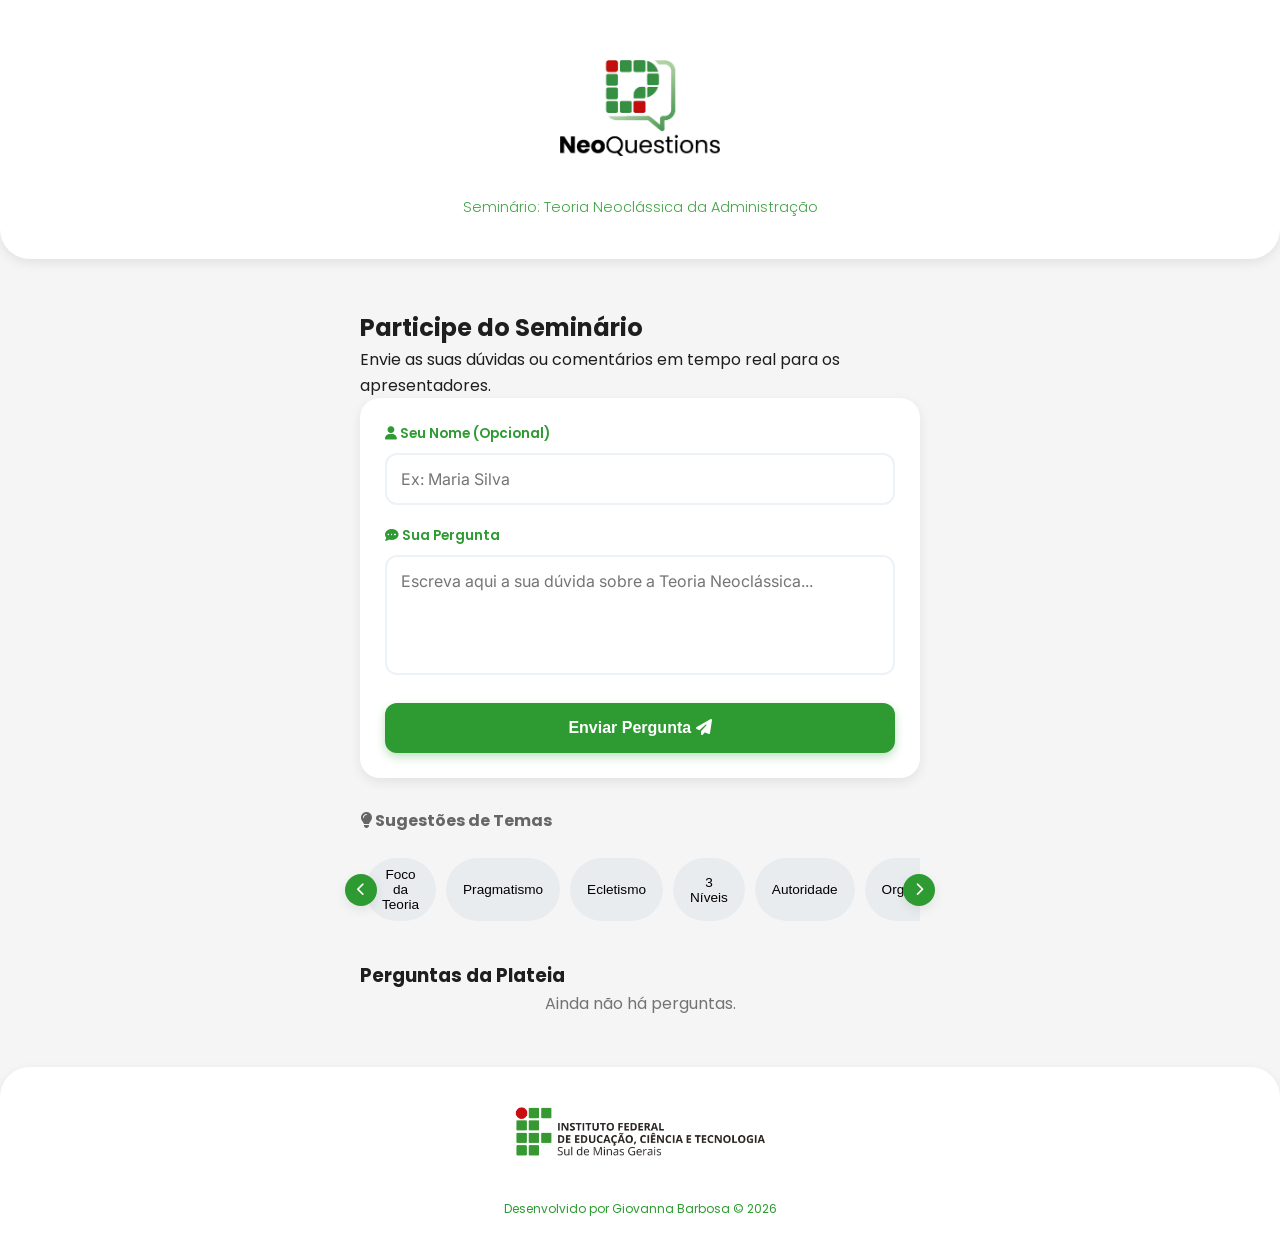
<file: index.html>
<!DOCTYPE html>
<html lang="pt-pt">
<head>
    <meta charset="UTF-8">
    <meta name="viewport" content="width=device-width, initial-scale=1.0, maximum-scale=1.0, user-scalable=no">
    <title>NeoQuestions IF — Envie sua Pergunta</title>
    
    <link rel="stylesheet" href="https://cdnjs.cloudflare.com/ajax/libs/font-awesome/6.4.0/css/all.min.css">
    <link rel="stylesheet" href="style.css">
</head>
<body>

    <header class="main-header">
                <div class="logo-container neoquestions-logo-container">
            <img src="assets/img/logo-neoquestions.png" alt="NeoQuestions IF" class="if-logo">
        </div>
        <p>Seminário: Teoria Neoclássica da Administração</p>
    </header>

    <main class="container">
        
        <section class="intro-section">
            <h2>Participe do Seminário</h2>
            <p>Envie as suas dúvidas ou comentários em tempo real para os apresentadores.</p>
        </section>

        <section class="form-container">
            <form id="questionForm">
                <div class="input-group">
                    <label for="userName">
                        <i class="fa-solid fa-user"></i> Seu Nome (Opcional)
                    </label>
                    <input type="text" id="userName" placeholder="Ex: Maria Silva" autocomplete="name">
                </div>

                <div class="input-group">
                    <label for="userQuestion">
                        <i class="fa-solid fa-comment-dots"></i> Sua Pergunta
                    </label>
                    <textarea id="userQuestion" required placeholder="Escreva aqui a sua dúvida sobre a Teoria Neoclássica..."></textarea>
                </div>

                <button type="submit" class="btn-send" id="btnSubmit">
                    <span>Enviar Pergunta</span>
                    <i class="fa-solid fa-paper-plane"></i>
                </button>
            </form>
        </section>

        <section class="suggestions">
            <h3><i class="fa-solid fa-lightbulb"></i> Sugestões de Temas</h3>
            
            <div class="suggestions-wrapper" style="position: relative; display: flex; align-items: center;">
                <button type="button" class="scroll-arrow left" onclick="scrollSuggestions(-200)">
                    <i class="fa-solid fa-chevron-left"></i>
                </button>

                <div id="chipsContainer" class="suggestion-chips">
                    <button type="button" class="chip" onclick="fillQuestion('Qual o foco principal desta teoria?')">Foco da Teoria</button>
                    <button type="button" class="chip" onclick="fillQuestion('O que significa o pragmatismo neoclássico?')">Pragmatismo</button>
                    <button type="button" class="chip" onclick="fillQuestion('O que é o ecletismo neoclássico?')">Ecletismo</button>
                    <button type="button" class="chip" onclick="fillQuestion('Quais são os três níveis organizacionais?')">3 Níveis</button>
                    <button type="button" class="chip" onclick="fillQuestion('Como a teoria define Autoridade?')">Autoridade</button>
                    <button type="button" class="chip" onclick="fillQuestion('Qual a função da Organização?')">Organização</button>
                    <button type="button" class="chip" onclick="fillQuestion('O que faz a Direção?')">Direção</button>
                    <button type="button" class="chip" onclick="fillQuestion('O que é a Cadeia Escalar?')">Cadeia Escalar</button>
                    <button type="button" class="chip" onclick="fillQuestion('O que é Amplitude Administrativa?')">Amplitude Adm.</button>
                </div>

                <button type="button" class="scroll-arrow right" onclick="scrollSuggestions(200)">
                    <i class="fa-solid fa-chevron-right"></i>
                </button>
            </div>
        </section>                  

        <section class="feed-section">
            <h3>Perguntas da Plateia</h3>
            <div id="questionsFeed" class="questions-list">
                <div class="loading-state">
                    <p>Carregando interações...</p>
                </div>
            </div>
        </section>

    </main>

    <footer class="footer-simple">
        <div class="logo-container if-logo-container">
            <img src="assets/img/logo-if.png" alt="IF Sul de Minas" class="if-logo">
        </div>
        <p>Desenvolvido por Giovanna Barbosa &copy; 2026</p>
    </footer>

    <script src="app.js"></script>
    
    <script>
        /**
         * Função utilitária para preencher o campo de pergunta
         * Esta lógica pode ser movida para o app.js futuramente.
         */
        function fillQuestion(text) {
            const textarea = document.getElementById('userQuestion');
            textarea.value = text;
            textarea.focus();
            
            // Pequeno feedback visual no chip
            window.scrollTo({ top: 200, behavior: 'smooth' });
        }
    </script>
</body>
</html>
</file>
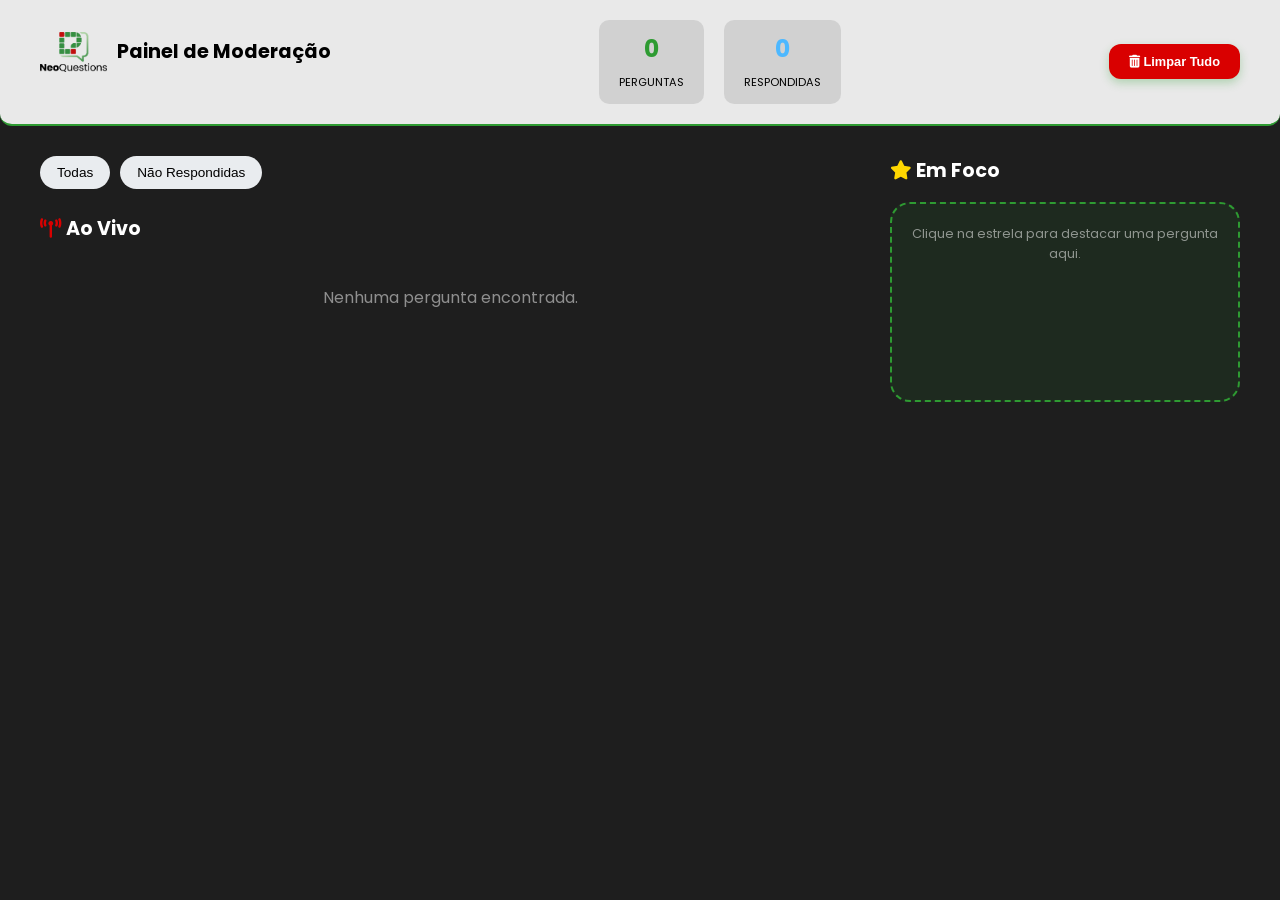
<file: dashboard.html>
<!DOCTYPE html>
<html lang="pt-pt">
<head>
    <meta charset="UTF-8">
    <meta name="viewport" content="width=device-width, initial-scale=1.0">
    <title>Dashboard do Apresentador — NeoQuestions IF</title>
    
    <link rel="stylesheet" href="https://cdnjs.cloudflare.com/ajax/libs/font-awesome/6.4.0/css/all.min.css">
    <link rel="stylesheet" href="style.css">
    
    <style>
        /* Estilos específicos para o Dashboard (Sobrescrevendo o padrão para Dark Mode) */
        body {
            background-color: var(--preto-grafite);
            color: var(--branco);
        }
        
        .dash-header {
            display: flex;
            justify-content: space-between;
            align-items: center;
            padding: 20px 40px;
            background: #e9e9e9;
            border-bottom: 2px solid var(--verde-if);
            border-bottom-left-radius: 12px;
            border-bottom-right-radius: 12px;
            color: black;
        }

        .stats-bar {
            display: flex;
            gap: 20px;
        }

        .stat-item {
            background: rgba(0, 0, 0, 0.1);
            padding: 10px 20px;
            border-radius: 10px;
            text-align: center;
        }

        .stat-number {
            display: block;
            font-size: 1.5rem;
            font-weight: bold;
            color: var(--verde-if);
        }

        .dashboard-main {
            display: grid;
            grid-template-columns: 1fr 350px;
            gap: 30px;
            padding: 30px 40px;
        }

        .empty-dashboard {
            text-align: center;
            padding: 100px;
            opacity: 0.5;
        }

        /* Coluna de Destaque */
        .highlight-zone {
            background: rgba(46, 155, 50, 0.1);
            border: 2px dashed var(--verde-if);
            border-radius: 20px;
            padding: 20px;
            min-height: 200px;
        }

        .brand {
            display: flex;
            align-items: center;
            margin-bottom: 20px;
        }
    </style>
</head>
<body class="dashboard-body">

    <header class="dash-header">
        <div class="brand">
            <img src="assets/img/logo-neoquestions.png" alt="Logo NeoQuestions" style="height: 40px; vertical-align: middle;">
            <span style="font-size: 1.2rem; font-weight: bold; margin-left: 10px;">Painel de Moderação</span>
        </div>
        
        <div class="stats-bar">
            <div class="stat-item">
                <span class="stat-number" id="totalQuestions">0</span>
                <span style="font-size: 0.7rem; text-transform: uppercase;">Perguntas</span>
            </div>
            <div class="stat-item">
                <span class="stat-number" id="answeredCount" style="color: #4db8ff;">0</span>
                <span style="font-size: 0.7rem; text-transform: uppercase;">Respondidas</span>
            </div>
        </div>

        <div class="actions">
            <button onclick="clearAllData()" class="btn-send" style="background: var(--vermelho-if); padding: 10px 20px; font-size: 0.8rem;">
                <i class="fa-solid fa-trash-can"></i> Limpar Tudo
            </button>
        </div>
    </header>

<main class="dashboard-main">
    
    <section class="questions-column">
        <div class="mobile-filter-tabs" style="display: flex; gap: 10px; margin-bottom: 20px; overflow-x: auto; padding-bottom: 5px;">
            <button class="chip" onclick="filterQuestions('recent')">Todas</button>
            <button class="chip" onclick="filterQuestions('unanswered')">Não Respondidas</button>
        </div>

        <h2 style="margin-bottom: 20px; font-size: 1.2rem;">
            <i class="fa-solid fa-tower-broadcast" style="color: var(--vermelho-if);"></i> Ao Vivo
        </h2>
        
        <div id="dashQuestionsFeed" class="questions-grid">
            </div>
    </section>

    <aside class="sidebar">
        <h2 style="margin-bottom: 15px; font-size: 1.2rem;">
            <i class="fa-solid fa-star" style="color: #ffd700;"></i> Em Foco
        </h2>
        <div id="highlightedQuestion" class="highlight-zone">
            </div>
    </aside>
</main>

    <div id="toast" style="position: fixed; bottom: 20px; right: 20px; display: none; background: var(--verde-if); padding: 15px 25px; border-radius: 10px; animation: slideIn 0.3s ease;">
        Nova pergunta recebida!
    </div>

    <script src="dashboard.js"></script>
</body>
</html>
</file>
<file: style.css>
/* NeoQuestions IF - Folha de Estilo Principal
   Projeto: Seminário Teoria Neoclássica da Administração
   Cores: IF Sul de Minas
*/

@import url('https://fonts.googleapis.com/css2?family=Poppins:wght@300;400;600;700&family=Inter:wght@400;500&display=swap');

:root {
    /* Paleta Institucional */
    --verde-if: #2E9B32;
    --verde-hover: #45B649;
    --vermelho-if: #D90000;
    --preto-grafite: #1E1E1E;
    --cinza-dashboard: #2C2C2C;
    --cinza-claro: #F5F5F5;
    --branco: #FFFFFF;
    
    /* Efeitos */
    --shadow-soft: 0 4px 12px rgba(0, 0, 0, 0.08);
    --shadow-medium: 0 8px 24px rgba(0, 0, 0, 0.12);
    --transition: all 0.3s cubic-bezier(0.4, 0, 0.2, 1);
    --border-radius: 12px;
}

/* Reset e Base */
* {
    box-sizing: border-box;
    margin: 0;
    padding: 0;
    -webkit-tap-highlight-color: transparent;
}

body {
    font-family: 'Poppins', sans-serif;
    background-color: var(--cinza-claro);
    color: var(--preto-grafite);
    line-height: 1.6;
    overflow-x: hidden;
}

/* Layout Geral */
.container {
    width: 100%;
    max-width: 600px;
    margin: 0 auto;
    padding: 20px;
}

/* Header */
.main-header {
    background-color: var(--branco);
    color: var(--verde-if);
    padding: 40px 20px;
    text-align: center;
    border-bottom-left-radius: 30px;
    border-bottom-right-radius: 30px;
    box-shadow: var(--shadow-soft);
    margin-bottom: 30px;
}

.main-header h1 {
    font-size: 1.8rem;
    font-weight: 700;
    letter-spacing: -0.5px;
}

.main-header p {
    font-size: 0.9rem;
    opacity: 0.9;
    font-weight: 300;
}

/* Formulário de Envio */
.form-container {
    background: var(--branco);
    padding: 25px;
    border-radius: 20px;
    box-shadow: var(--shadow-soft);
    margin-bottom: 30px;
}

.input-group {
    margin-bottom: 20px;
}

.input-group label {
    display: block;
    font-size: 0.85rem;
    font-weight: 600;
    margin-bottom: 8px;
    color: var(--verde-if);
}

input[type="text"], 
textarea {
    width: 100%;
    padding: 14px;
    border: 2px solid #edf2f7;
    border-radius: var(--border-radius);
    font-family: 'Inter', sans-serif;
    font-size: 1rem;
    transition: var(--transition);
    outline: none;
}

input:focus, 
textarea:focus {
    border-color: var(--verde-if);
    background-color: #f0fdf4;
}

textarea {
    height: 120px;
    resize: none;
}

.btn-send {
    width: 100%;
    background-color: var(--verde-if);
    color: white;
    border: none;
    padding: 16px;
    border-radius: var(--border-radius);
    font-size: 1rem;
    font-weight: 600;
    cursor: pointer;
    transition: var(--transition);
    box-shadow: 0 4px 10px rgba(46, 155, 50, 0.3);
}

.btn-send:hover {
    background-color: var(--verde-hover);
    transform: translateY(-2px);
}

.btn-send:active {
    transform: translateY(0);
}

/* Sugestões Rápidas */
.suggestions {
    margin-bottom: 30px;
}

.suggestions h3 {
    font-size: 1rem;
    margin-bottom: 15px;
    color: #666;
}

.suggestion-chips {
    display: flex;
    flex-wrap: wrap;
    gap: 10px;
}

.chip {
    background: #e9ecef;
    padding: 8px 16px;
    border-radius: 50px;
    font-size: 0.85rem;
    cursor: pointer;
    transition: var(--transition);
    border: 1px solid transparent;
}

.chip:hover {
    background: var(--verde-if);
    color: white;
    transform: scale(1.05);
}

/* Cards de Pergunta Público */
.question-card {
    background: var(--branco);
    padding: 20px;
    border-radius: 16px;
    margin-bottom: 15px;
    box-shadow: var(--shadow-soft);
    border-left: 5px solid var(--verde-if);
    animation: slideIn 0.4s ease-out;
}

@keyframes slideIn {
    from { opacity: 0; transform: translateY(20px); }
    to { opacity: 1; transform: translateY(0); }
}

.question-card .author {
    font-weight: 700;
    font-size: 0.9rem;
    margin-bottom: 5px;
    display: block;
}

.question-card .text {
    font-size: 1rem;
    color: #444;
}

/* DASHBOARD STYLES */
.dashboard-body {
    background-color: var(--preto-grafite);
    color: var(--branco);
}

.dash-container {
    max-width: 1200px;
    margin: 0 auto;
    padding: 40px 20px;
}

.dash-grid {
    display: grid;
    grid-template-columns: 2fr 1fr;
    gap: 30px;
}

.dash-card {
    background: var(--cinza-dashboard);
    border-radius: 20px;
    padding: 25px;
    border: 1px solid #444;
}

.dash-card.highlight {
    border-color: var(--verde-if);
    box-shadow: 0 0 20px rgba(46, 155, 50, 0.2);
}

.dash-actions {
    display: flex;
    gap: 10px;
    margin-top: 15px;
}

.action-btn {
    padding: 8px 12px;
    border-radius: 8px;
    border: none;
    cursor: pointer;
    font-size: 0.8rem;
    font-weight: 600;
    transition: var(--transition);
}

.btn-star { background: #ffd700; color: #000; }
.btn-check { background: var(--verde-if); color: #fff; }
.btn-delete { background: var(--vermelho-if); color: #fff; }

.action-btn:hover { opacity: 0.8; transform: scale(1.1); }

/* Responsividade */
@media (max-width: 768px) {
    .dash-grid {
        grid-template-columns: 1fr;
    }
}

.logo-container {
    display: flex;
    justify-content: center;
    align-items: center;
    margin-bottom: 20px;
}

.if-logo-container img {
    max-width: 250px;
    height: auto;
}

.neoquestions-logo-container img {
    max-width: 200px;
    height: auto;
    padding: 20px;
}

footer.footer-simple {
    background-color: var(--branco);
    color: var(--verde-if);
    padding: 40px 20px;
    text-align: center;
    border-top-left-radius: 30px;
    border-top-right-radius: 30px;
    box-shadow: var(--shadow-soft);
    margin-top: 30px;
    font-size: 12px;
}

footer img {
    max-width: 150px;
    height: auto;
    margin-bottom: 20px;
}

/* Ajustes para Responsividade do Dashboard */
@media (max-width: 768px) {
    .dashboard-main {
        grid-template-columns: 1fr; /* Coluna única no mobile */
        padding: 15px;
        display: flex;
        flex-direction: column-reverse; /* Destaque fica no topo ou perguntas primeiro? Aqui invertemos para o destaque aparecer conforme a necessidade */
    }

    .dash-header {
        flex-direction: column;
        padding: 15px;
        gap: 15px;
        text-align: center;
    }

    .stats-bar {
        width: 100%;
        justify-content: center;
    }

    .question-card {
        padding: 15px;
    }

    /* Aumentar área de toque dos botões no mobile */
    .action-btn {
        padding: 12px 15px;
        font-size: 1rem;
    }

    .dash-actions {
        width: 100%;
        justify-content: space-between;
        margin-top: 15px;
        border-top: 1px solid rgba(255,255,255,0.1);
        padding-top: 10px;
    }

    .sidebar {
        margin-bottom: 30px;
    }
}

.suggestion-chips {
    display: flex;
    flex-wrap: nowrap;
    overflow-x: auto;
    gap: 10px;
    padding: 10px 5px;
    scroll-behavior: smooth; /* Essencial para o deslize suave */
    scrollbar-width: none; 
}

.suggestion-chips::-webkit-scrollbar {
    display: none;
}

.scroll-arrow {
    background: var(--verde-if);
    color: white;
    border: none;
    width: 32px;
    height: 32px;
    border-radius: 50%;
    display: flex;
    align-items: center;
    justify-content: center;
    cursor: pointer;
    position: absolute;
    z-index: 10;
    box-shadow: var(--shadow-soft);
    transition: var(--transition);
}

.scroll-arrow:hover {
    background: var(--verde-hover);
    transform: scale(1.1);
}

.scroll-arrow.left { left: -15px; }
.scroll-arrow.right { right: -15px; }

/* Ocultar setas em dispositivos touch (opcional, já que o swipe é natural neles) */
@media (pointer: coarse) {
    .scroll-arrow { display: none; }
}

/* Estilo para pergunta respondida no index.html */
.question-card.answered {
    border-left-color: #cbd5e0; /* Cinza para indicar neutralidade */
    opacity: 0.8;
    background-color: #f8fafc;
}

.answered-badge {
    background-color: var(--verde-if);
    color: white;
    font-size: 0.7rem;
    padding: 2px 8px;
    border-radius: 10px;
    font-weight: bold;
    display: inline-flex;
    align-items: center;
    gap: 4px;
    margin-bottom: 8px;
}
</file>
